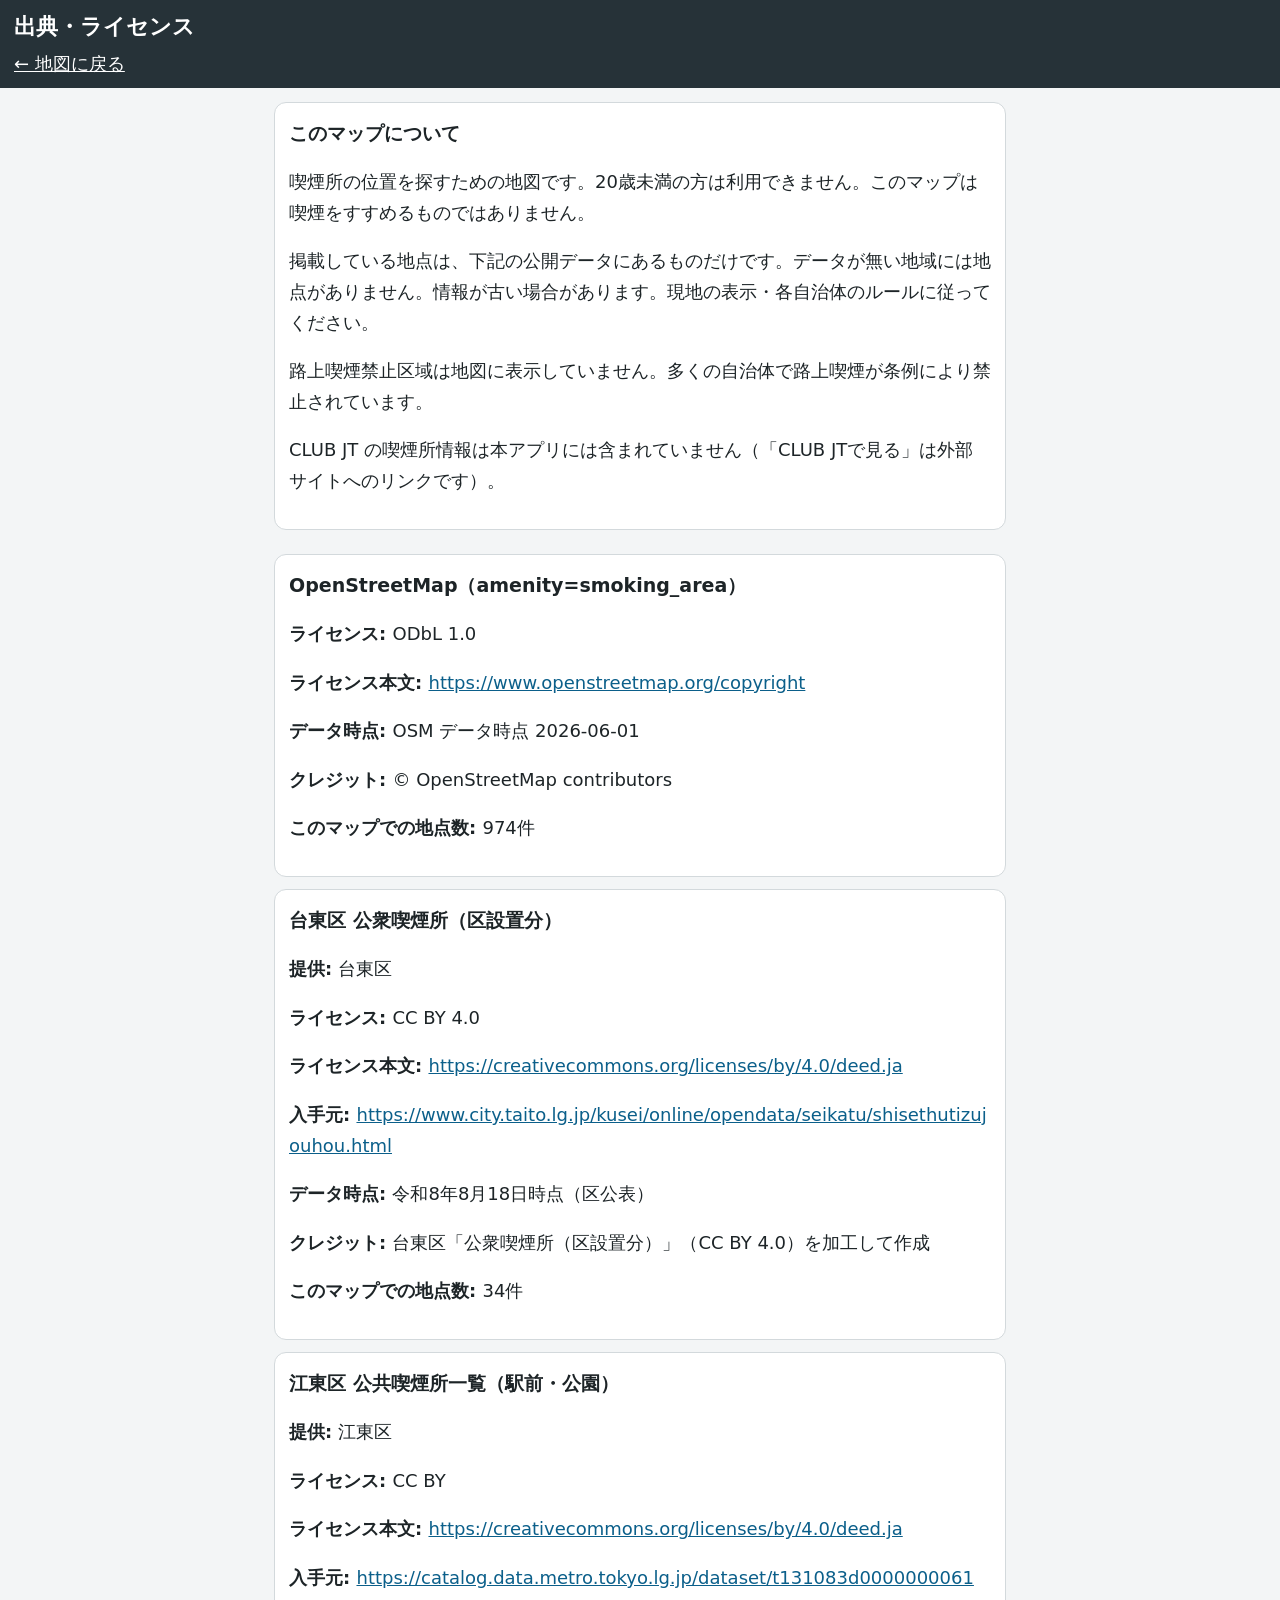
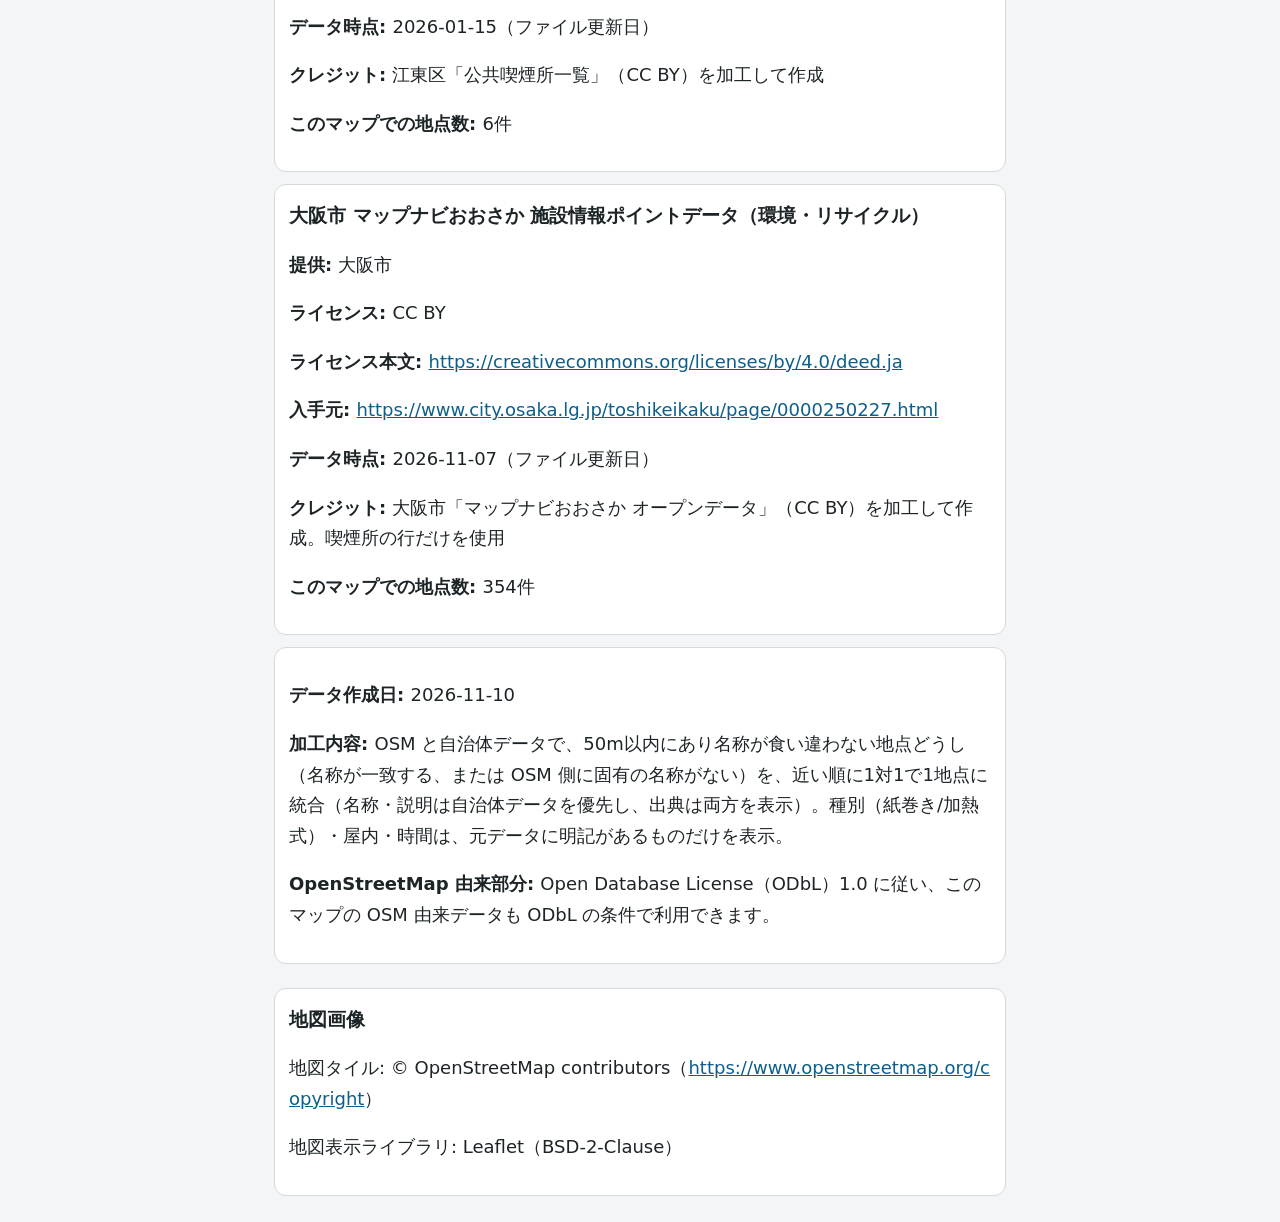
<file: credits.html>
<!DOCTYPE html>
<html lang="ja">
<head>
  <meta charset="utf-8">
  <meta http-equiv="Content-Security-Policy" content="default-src 'self'; script-src 'self'; style-src 'self'; img-src 'self'; connect-src 'self'; base-uri 'self'; object-src 'none'">
  <meta name="viewport" content="width=device-width, initial-scale=1, viewport-fit=cover">
  <meta name="theme-color" content="#263238">
  <title>出典・ライセンス｜喫煙所マップ</title>
  <link rel="icon" href="./icons/icon-192.png">
  <link rel="stylesheet" href="./styles.css">
</head>
<body>
  <header>
    <h1>出典・ライセンス</h1>
    <a class="back" href="./">← 地図に戻る</a>
  </header>
  <main class="credits">
    <section>
      <h2>このマップについて</h2>
      <p>喫煙所の位置を探すための地図です。20歳未満の方は利用できません。このマップは喫煙をすすめるものではありません。</p>
      <p>掲載している地点は、下記の公開データにあるものだけです。データが無い地域には地点がありません。情報が古い場合があります。現地の表示・各自治体のルールに従ってください。</p>
      <p>路上喫煙禁止区域は地図に表示していません。多くの自治体で路上喫煙が条例により禁止されています。</p>
      <p>CLUB JT の喫煙所情報は本アプリには含まれていません（「CLUB JTで見る」は外部サイトへのリンクです）。</p>
    </section>
    <div id="sources"><p>読み込み中…</p></div>
    <section>
      <h2>地図画像</h2>
      <p>地図タイル: © OpenStreetMap contributors（<a href="https://www.openstreetmap.org/copyright" target="_blank" rel="noopener">https://www.openstreetmap.org/copyright</a>）</p>
      <p>地図表示ライブラリ: Leaflet（BSD-2-Clause）</p>
    </section>
  </main>
  <script src="./credits.js"></script>
</body>
</html>
</file>
<file: styles.css>
:root {
  --bg: #f3f5f6;
  --panel: #ffffff;
  --ink: #1d2427;
  --accent: #263238;
  --line: #d3d9dc;
  --paper: #0b7a75;
  --heated: #6a4bb0;
  --unknown: #5f6b70;
  --open: #1e8a3c;
  font-size: 18px;
}

* { box-sizing: border-box; }

body {
  margin: 0;
  background: var(--bg);
  color: var(--ink);
  font-family: "Segoe UI", "Hiragino Sans", "Noto Sans JP", system-ui, sans-serif;
  display: flex;
  flex-direction: column;
  min-height: 100vh;
}

header {
  padding: 12px 14px;
  background: var(--accent);
  color: #fff;
}

h1 { margin: 0 0 10px; font-size: 22px; }

.cats { display: flex; flex-wrap: wrap; gap: 8px; }

button {
  font-size: 18px;
  padding: 12px 16px;
  border-radius: 10px;
  border: 1px solid var(--line);
  background: var(--panel);
  color: var(--ink);
  cursor: pointer;
}

.chip[aria-pressed="true"] {
  background: #ffd24a;
  border-color: #ffd24a;
  font-weight: 700;
}

.toolbar { display: flex; flex-wrap: wrap; gap: 8px; margin-top: 10px; }

.ext {
  display: inline-block;
  padding: 12px 16px;
  border-radius: 10px;
  border: 1px solid #fff;
  color: #fff;
  text-decoration: none;
  font-size: 18px;
}

#filterNote { margin: 10px 0 0; font-size: 15px; color: #ffe9a8; }
#status { margin: 8px 0 0; font-size: 16px; color: #e3e9ec; }

main { flex: 1; display: flex; flex-direction: column; gap: 12px; padding: 12px; }

.notice {
  margin: 0;
  padding: 10px 12px;
  border-radius: 10px;
  background: #fff4d6;
  border: 1px solid #f0d78a;
  font-size: 15px;
  line-height: 1.5;
}

#mapWrap { position: relative; }

#map {
  height: 52vh;
  min-height: 260px;
  border-radius: 12px;
  border: 1px solid var(--line);
  background: #e9eef3;
}

#empty {
  position: absolute;
  left: 10px;
  right: 10px;
  bottom: 28px;
  z-index: 500;
  padding: 12px;
  border-radius: 10px;
  background: rgba(29, 36, 39, 0.88);
  color: #fff;
  font-size: 16px;
  text-align: center;
}

#card, #list, #about {
  background: var(--panel);
  border: 1px solid var(--line);
  border-radius: 12px;
  padding: 14px;
}

#card h2 { margin: 0 0 8px; font-size: 22px; }
#list h2, #about h2 { margin: 0 0 10px; font-size: 20px; }
#about p { margin: 0 0 8px; font-size: 14px; line-height: 1.6; }
#about a { color: #0b5f8a; word-break: break-all; }

.info { margin: 0 0 10px; line-height: 1.6; }
.info dt { font-weight: 700; color: #3c474c; font-size: 15px; }
.info dd { margin: 0 0 6px; }
.caution { color: #9a3b00; font-size: 15px; font-weight: 700; margin: 6px 0 10px; }

.badge {
  display: inline-block;
  padding: 2px 8px;
  border-radius: 999px;
  font-size: 14px;
  font-weight: 700;
  color: #fff;
  margin-right: 4px;
  vertical-align: middle;
}
.k0 { background: var(--unknown); }
.k1 { background: var(--paper); }
.k2 { background: var(--heated); }
.open { background: var(--open); }
.closed { background: #9aa3a7; }

#mapsLink {
  display: inline-block;
  padding: 12px 16px;
  border-radius: 10px;
  background: var(--accent);
  color: #fff;
  text-decoration: none;
  font-weight: 700;
}

#items { list-style: none; margin: 0; padding: 0; }
#items li { border-bottom: 1px solid var(--line); }
#items li button {
  display: block;
  width: 100%;
  padding: 12px;
  border: 0;
  border-radius: 0;
  background: transparent;
  color: inherit;
  font: inherit;
  text-align: left;
}
#items li.selected { background: #eaf3f2; font-weight: 700; }
#items li.none { padding: 12px; color: #4a5559; }
.dist { color: #4a5559; font-size: 16px; }

/* 地図のピン（タバコのマーク） */
.smk-pin {
  display: flex;
  align-items: center;
  justify-content: center;
  border-radius: 50%;
  border: 2px solid #fff;
  box-shadow: 0 1px 3px rgba(0, 0, 0, 0.45);
}
.smk-pin svg { width: 20px; height: 20px; display: block; }
.smk-k0 { background: var(--unknown); }
.smk-k1 { background: var(--paper); }
.smk-k2 { background: var(--heated); }
.smk-open { box-shadow: 0 0 0 3px var(--open), 0 1px 3px rgba(0, 0, 0, 0.45); }

.popup p { margin: 2px 0; }
.popup .caution { margin: 4px 0 0; font-size: 13px; }

/* 年齢注意 */
.gate {
  position: fixed;
  inset: 0;
  z-index: 2000;
  background: rgba(15, 20, 22, 0.86);
  display: flex;
  align-items: center;
  justify-content: center;
  padding: 16px;
}
.gate-box {
  background: var(--panel);
  border-radius: 14px;
  padding: 22px 18px;
  max-width: 420px;
  width: 100%;
  text-align: center;
}
.gate-box h2 { margin: 0 0 12px; font-size: 20px; }
.gate-main { font-size: 19px; font-weight: 700; margin: 0 0 10px; line-height: 1.5; }
.gate-box button { margin-top: 10px; width: 100%; background: var(--accent); color: #fff; font-weight: 700; }

/* 出典ページ */
.credits { padding: 14px; max-width: 760px; margin: 0 auto; line-height: 1.7; }
.credits section { background: var(--panel); border: 1px solid var(--line); border-radius: 12px; padding: 14px; margin-bottom: 12px; }
.credits h2 { margin: 0 0 6px; font-size: 19px; }
.credits a { color: #0b5f8a; word-break: break-all; }
.back { color: #fff; }

[hidden] { display: none !important; }

/* ポップアップの経路案内ボタン */
.popup .popup-go {
  display: block;
  margin-top: 8px;
  padding: 10px 12px;
  border-radius: 10px;
  background: var(--accent);
  color: #fff;
  text-align: center;
  text-decoration: none;
  font-weight: 700;
  font-size: 15px;
}

/* 現在地の取得状況（件数表示とは別の行） */
#geoStatus { margin: 6px 0 0; font-size: 16px; color: #e3e9ec; line-height: 1.5; } /* 件数表示と同じ通常の文字色 */

/* 「最寄り」ボタン（DriveGuideApp の #toiletNow と同じ配色: 緑青・白枠・白の太字） */
#nearest {
  background: #0b7a75;
  border: 2px solid #fff;
  color: #fff;
  font-weight: 700;
}
</file>
